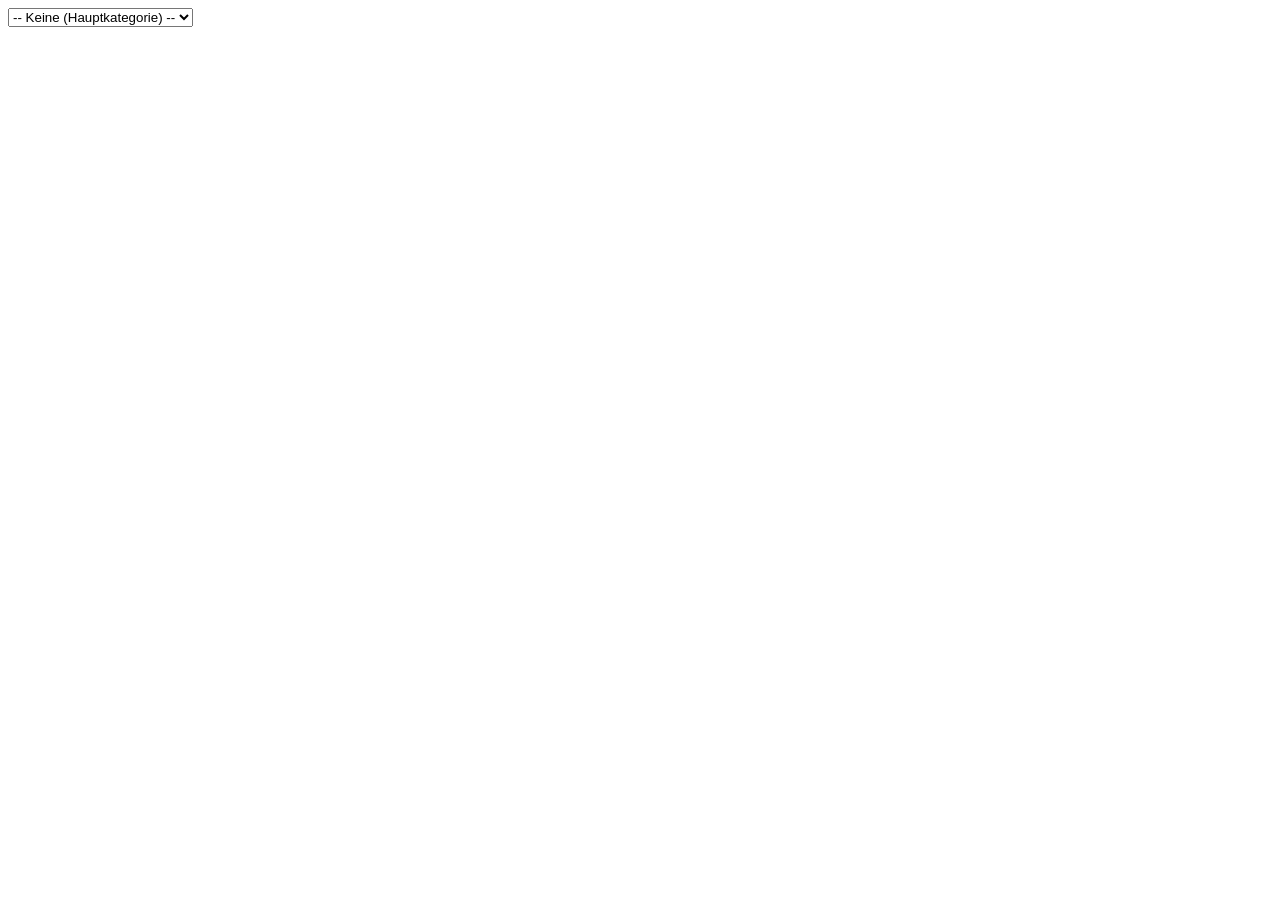
<file: src/main/resources/templates/categories/dropdown.html>
<!DOCTYPE html>
<html xmlns:th="http://www.thymeleaf.org">
<body>

<div th:fragment="dropdown(name, selectedId)">
    <select th:name="${name}" th:id="${name}" class="form-select form-select-sm shadow-sm border-secondary-subtle">
        <option value="">-- Keine (Hauptkategorie) --</option>
        <th:block th:insert="~{::recursiveOpts(nodes=${categories}, indent='')}"></th:block>
    </select>
</div>

<th:block th:fragment="recursiveOpts(nodes, indent)">
    <th:block th:each="node : ${nodes}">
        <option th:value="${node.category.id}"
                th:text="${indent + ' ' + node.category.name}"
                th:selected="${node.category.id == selectedId}">
        </option>
        <th:block th:if="${!node.children.isEmpty()}"
                  th:insert="~{::recursiveOpts(nodes=${node.children}, indent=${indent + '--'})}">
        </th:block>
    </th:block>
</th:block>

</body>
</html>
</file>
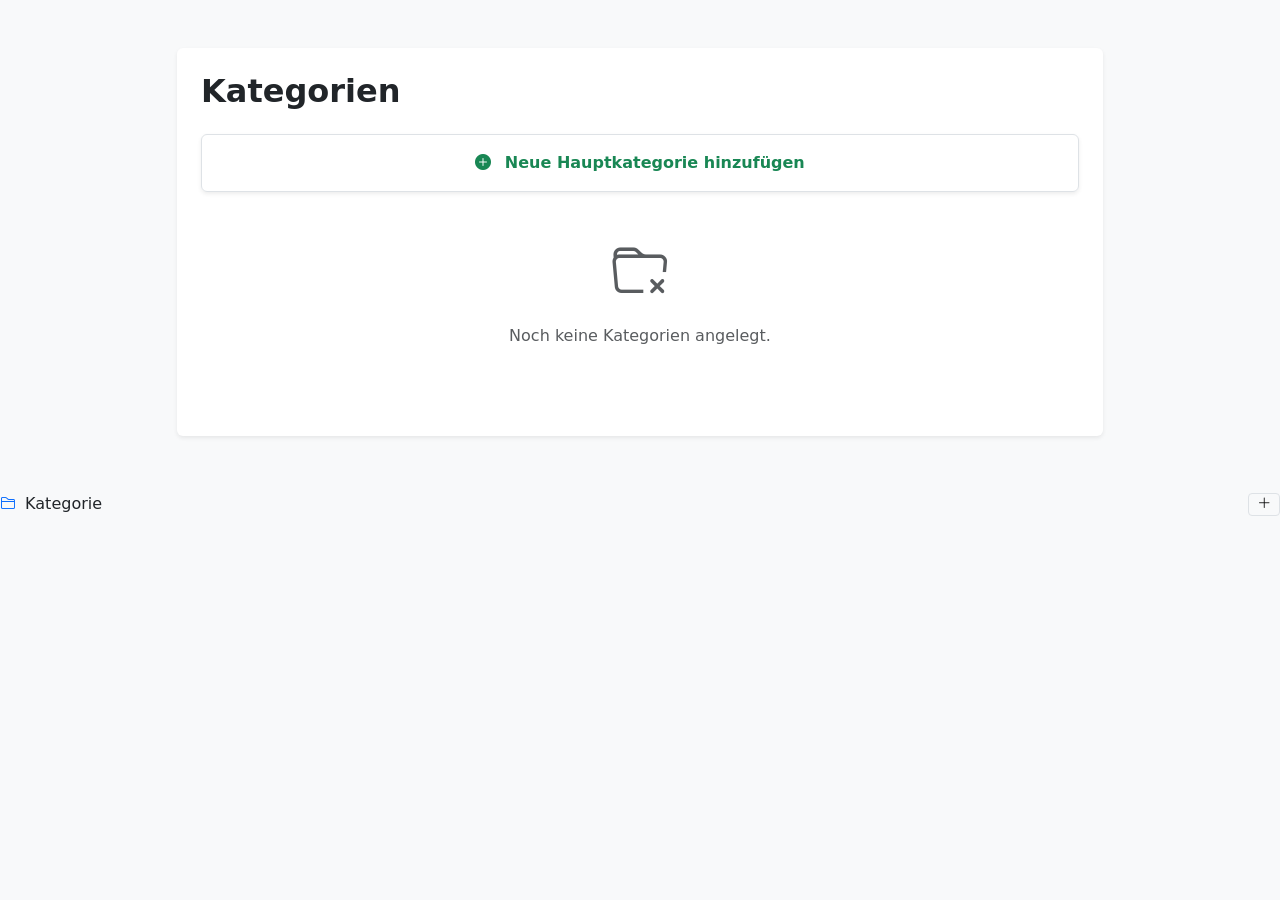
<file: src/main/resources/templates/categories/overview.html>
<!DOCTYPE html>
<html lang="de" xmlns:th="http://www.thymeleaf.org">
<head>
    <meta charset="UTF-8">
    <meta name="viewport" content="width=device-width, initial-scale=1.0">
    <title>Kategorien verwalten - MyBS</title>
    <link href="https://cdn.jsdelivr.net/npm/bootstrap@5.3.2/dist/css/bootstrap.min.css" rel="stylesheet">
    <link rel="stylesheet" href="https://cdn.jsdelivr.net/npm/bootstrap-icons@1.11.1/font/bootstrap-icons.css">
    <link rel="stylesheet" th:href="@{/style.css}">
</head>
<body class="bg-light">

<div th:replace="~{header :: main-header}"></div>

<main class="container my-3 my-md-5">
    <div class="row justify-content-center">
        <div class="col-lg-10">

            <div class="bg-white p-3 p-md-4 rounded shadow-sm">
                <h2 class="fw-bold mb-4">Kategorien</h2>

                <ul th:if="${categories != null && !categories.isEmpty()}"
                    th:replace="~{::categoryTree(nodes=${categories})}"
                    class="list-unstyled">
                </ul>

                <div class="mt-4">
                    <details class="border rounded shadow-sm">
                        <summary class="p-3 text-center text-success fw-bold" style="list-style: none; cursor: pointer;">
                            <i class="bi bi-plus-circle-fill me-2"></i> Neue Hauptkategorie hinzufügen
                        </summary>

                        <div class="p-3 bg-light border-top">
                            <form th:action="@{/categories}" method="post" class="row g-2">
                                <div class="col-12 col-sm">
                                    <input type="text" name="category" placeholder="Name der Hauptkategorie..."
                                           class="form-control" required />
                                </div>
                                <div class="col-12 col-sm-auto d-grid">
                                    <button type="submit" class="btn btn-success px-4">Erstellen</button>
                                </div>
                            </form>
                        </div>
                    </details>
                </div>

                <div th:if="${categories == null || categories.isEmpty()}" class="text-center py-5 text-muted">
                    <i class="bi bi-folder-x display-4 d-block mb-3"></i>
                    <p>Noch keine Kategorien angelegt.</p>
                </div>
            </div>

        </div>
    </div>
</main>

<ul th:fragment="categoryTree(nodes)" class="list-unstyled">
    <li th:each="node : ${nodes}" class="py-1">

        <div class="d-flex align-items-center flex-wrap gap-2">
            <a th:href="@{/sammlungen(category=${node.category.id})}"
               class="text-decoration-none text-dark flex-grow-1 py-1">
                <i class="bi bi-folder2 text-primary me-1"></i>
                <span th:text="${node.category.name}">Kategorie</span>
            </a>

            <details class="position-relative">
                <summary class="btn btn-sm btn-light border py-0 px-2" style="list-style: none; cursor: pointer;">
                    <i class="bi bi-plus-lg"></i>
                </summary>

                <div class="mt-2 p-2 border rounded bg-white shadow-sm"
                     style="min-width: 200px; z-index: 1000;">
                    <form th:action="@{/categories}" method="post" class="d-flex gap-1">
                        <input type="hidden" name="parentId" th:value="${node.category.id}" />
                        <input type="text" name="category" placeholder="Name..."
                               class="form-control form-control-sm" required />
                        <button type="submit" class="btn btn-sm btn-success">OK</button>
                    </form>
                </div>
            </details>
        </div>

        <div class="ms-3 ms-md-4 border-start ps-2 mt-1" th:if="${!node.children.isEmpty()}">
            <ul th:replace="~{::categoryTree(nodes=${node.children})}"></ul>
        </div>
    </li>
</ul>

<script src="https://cdn.jsdelivr.net/npm/bootstrap@5.3.2/dist/js/bootstrap.bundle.min.js"></script>
</body>
</html>
</file>
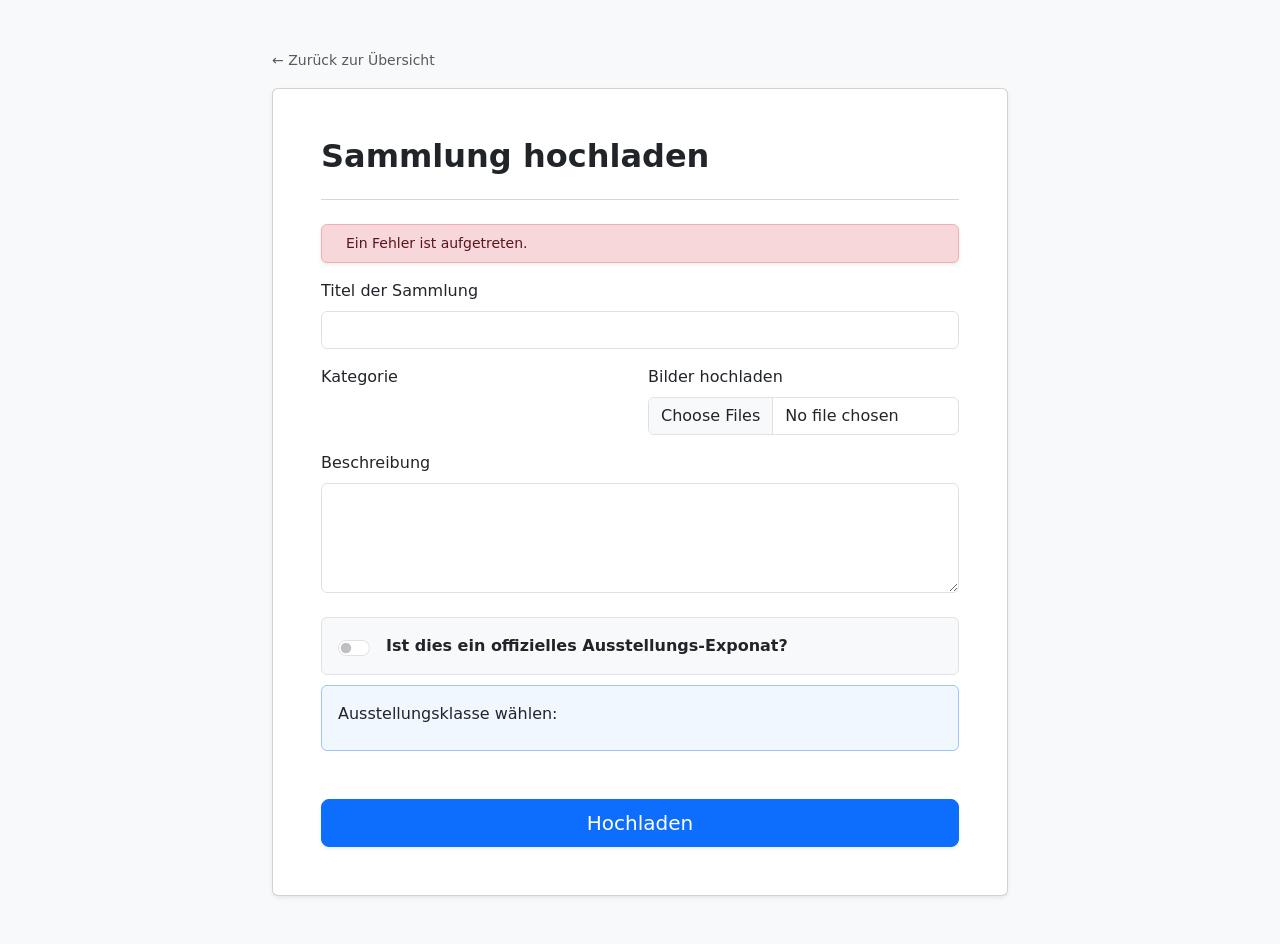
<file: src/main/resources/templates/sammlungen/add.html>
<!DOCTYPE html>
<html lang="de" xmlns:th="http://www.thymeleaf.org">
<head>
    <meta charset="UTF-8">
    <meta name="viewport" content="width=device-width, initial-scale=1.0">
    <title>Neue Sammlung anlegen - MyBS</title>
    <link href="https://cdn.jsdelivr.net/npm/bootstrap@5.3.2/dist/css/bootstrap.min.css" rel="stylesheet">
    <link rel="stylesheet" th:href="@{/style.css}">
    <script th:src="@{/js/toggle-exhibition.js}" defer></script>
</head>
<body class="bg-light">

<div th:replace="~{header :: main-header}"></div>

<main class="container my-3 my-md-5">
    <div class="row justify-content-center">
        <div class="col-lg-8">

            <div class="mb-3">
                <a th:href="@{/sammlungen}" class="text-decoration-none text-muted small">
                    ← Zurück zur Übersicht
                </a>
            </div>

            <div class="card form-card shadow-sm">
                <div class="card-body p-3 p-md-5">
                    <h2 class="fw-bold mb-4">Sammlung hochladen</h2>
                    <hr class="mb-4 text-muted opacity-25">

                    <div th:if="${errorMessage}" class="alert alert-danger py-2 small shadow-sm" role="alert">
                        <i class="bi bi-exclamation-circle me-2"></i>
                        <span th:text="${errorMessage}">Ein Fehler ist aufgetreten.</span>
                    </div>

                    <form th:action="@{/sammlungen/add}" th:object="${collectionCreateRequest}" method="POST" enctype="multipart/form-data">

                        <div class="row g-3">
                            <div class="col-12">
                                <label for="title" class="form-label">Titel der Sammlung</label>
                                <input type="text" th:field="*{title}" class="form-control"
                                       th:classappend="${#fields.hasErrors('title')} ? 'is-invalid'">
                                <div class="invalid-feedback" th:if="${#fields.hasErrors('title')}" th:errors="*{title}"></div>
                            </div>

                            <div class="col-12 col-md-6">
                                <label for="category" class="form-label">Kategorie</label>
                                <div id="category" th:replace="~{categories/dropdown :: dropdown(name='category', selectedId=*{category})}"></div>
                                <div class="text-danger small" th:if="${#fields.hasErrors('category')}" th:errors="*{category}"></div>
                            </div>

                            <div class="col-12 col-md-6">
                                <label for="images" class="form-label">Bilder hochladen</label>
                                <input type="file" id="images" name="images" class="form-control"
                                       accept="image/*" multiple th:classappend="${#fields.hasErrors('images')} ? 'is-invalid'">
                                <div class="invalid-feedback" th:if="${#fields.hasErrors('images')}" th:errors="*{images}"></div>
                            </div>

                            <div class="col-12">
                                <label for="description" class="form-label">Beschreibung</label>
                                <textarea th:field="*{description}" class="form-control" rows="4"></textarea>
                            </div>

                            <div class="col-12 mt-4">
                                <div class="form-check form-switch p-3 border rounded bg-light d-flex align-items-center">
                                    <input class="form-check-input ms-0 me-3" type="checkbox" th:field="*{isExhibition}"
                                           id="isExhibition" onchange="toggleExhibition()">
                                    <label class="form-check-label fw-bold" for="isExhibition">
                                        Ist dies ein offizielles Ausstellungs-Exponat?
                                    </label>
                                </div>
                            </div>

                            <div id="exhibitionContainer" class="col-12 mt-2" th:hidden="${!collectionCreateRequest.isExhibition}">
                                <div class="p-3 border rounded border-primary-subtle" style="background-color: #f0f7ff;">
                                    <label for="exhibitionClass" class="form-label">Ausstellungsklasse wählen:</label>
                                    <div id="exhibitionClass" th:replace="~{sammlungen/exhibition-dropdown :: exhibitionDropdown(name='exhibitionClass', classes=${exhibitionClasses}, selectedClass=*{exhibitionClass})}"> </div>
                                </div>
                            </div>

                            <div class="col-12 mt-4 mt-md-5">
                                <button type="submit" class="btn btn-primary btn-lg w-100 shadow-sm">Hochladen</button>
                            </div>
                        </div>
                    </form>
                </div>
            </div>
        </div>
    </div>
</main>

<script src="https://cdn.jsdelivr.net/npm/bootstrap@5.3.2/dist/js/bootstrap.bundle.min.js"></script>
</body>
</html>
</file>
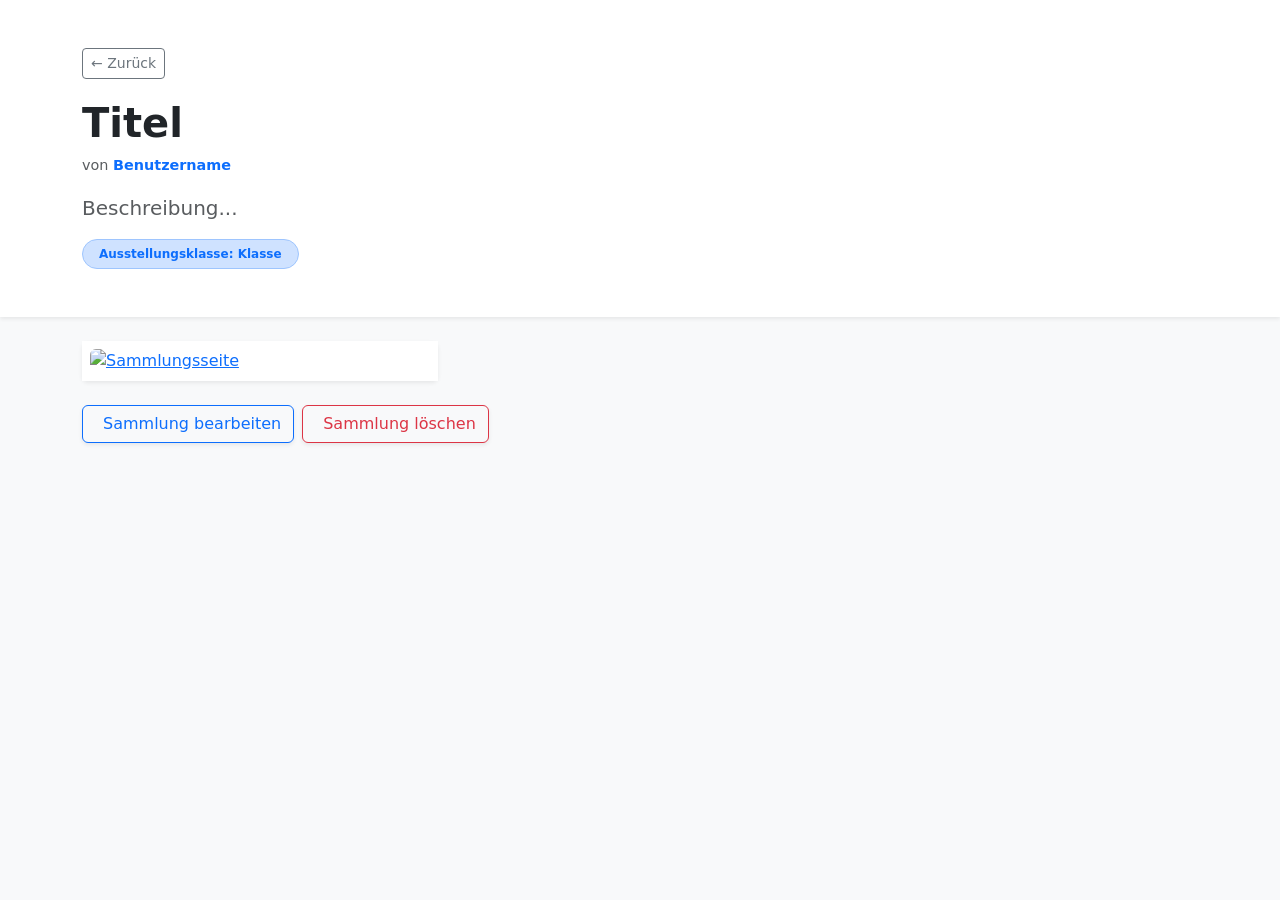
<file: src/main/resources/templates/sammlungen/details.html>
<!DOCTYPE html>
<html lang="de" xmlns:th="http://www.thymeleaf.org">
<head>
    <meta charset="UTF-8">
    <meta name="viewport" content="width=device-width, initial-scale=1.0">
    <title>Sammlung Details - MyBS</title>
    <link href="https://cdn.jsdelivr.net/npm/bootstrap@5.3.2/dist/css/bootstrap.min.css" rel="stylesheet">
    <link rel="stylesheet" th:href="@{/style.css}">
</head>
<body class="bg-light">

<div th:replace="~{header :: main-header}"></div>

<header class="info-header shadow-sm bg-white py-4 py-md-5 mb-4">
    <div class="container">
        <a th:href="@{/sammlungen}" class="btn btn-sm btn-outline-secondary mb-3">
            <i class="bi bi-arrow-left"></i> ← Zurück
        </a>

        <div class="breadcrumb-text text-primary text-uppercase mb-1 small fw-bold">
            <div th:replace="~{categories/list :: displayPath(list=${collection.categoryList})}"></div>
        </div>

        <h1 class="fw-bold display-6 display-md-5 mb-2" th:text="${collection.title}">Titel</h1>

        <div class="text-muted mb-3" style="font-size: 0.9rem;">
            <span>von </span>
            <a th:href="@{/sammlungen(username=${collection.username})}" class="text-decoration-none fw-bold">
                <span th:text="${collection.username}">Benutzername</span>
            </a>
        </div>

        <div class="description-container mb-3" th:if="${collection.description != null && !collection.description.isEmpty()}">
            <p class="description-text lead text-muted" th:text="${collection.description}">Beschreibung...</p>
        </div>

        <div th:if="${collection.isExhibition}" class="mt-3">
            <span class="badge bg-primary-subtle text-primary border border-primary-subtle px-3 py-2 rounded-pill">
                Ausstellungsklasse: <span class="fw-bold" th:text="${collection.exhibitionClass.getDisplayName()}">Klasse</span>
            </span>
        </div>
    </div>
</header>

<main class="container mb-5">
    <div class="row row-cols-1 row-cols-sm-2 row-cols-lg-3 g-4">
        <div class="col" th:each="image : ${collection.images}">
            <div class="card h-100 shadow-sm border-0">
                <div class="a4-wrapper p-2 bg-white">
                    <a th:href="@{/image/{id}(id=${image.imageId})}" target="_blank" class="d-block">
                        <img class="img-fluid rounded"
                             style="width: 100%; height: auto; object-fit: contain;"
                             th:src="@{/image/{id}(id=${image.imageId})}"
                             alt="Sammlungsseite">
                    </a>
                </div>
            </div>
        </div>
    </div>

    <div th:if="${#authentication.name == collection.username}" class="mt-4 d-flex flex-wrap gap-2">
        <a th:href="@{/sammlungen/edit/{id}(id=${collection.id})}"
           class="btn btn-outline-primary shadow-sm d-inline-flex align-items-center justify-content-center">
            <i class="bi bi-pencil me-2"></i>
            <span>Sammlung bearbeiten</span>
        </a>

        <form th:action="@{/sammlungen/delete/{id}(id=${collection.id})}" method="POST" class="d-inline">
            <button type="submit"
                    class="btn btn-outline-danger shadow-sm d-inline-flex align-items-center justify-content-center"
                    onclick="return confirm('Möchtest du diese Sammlung wirklich unwiderruflich löschen? Alle Bilder werden dabei gelöscht.');">
                <i class="bi bi-trash me-2"></i>
                <span>Sammlung löschen</span>
            </button>
        </form>
    </div>
</main>

<script src="https://cdn.jsdelivr.net/npm/bootstrap@5.3.2/dist/js/bootstrap.bundle.min.js"></script>
</body>
</html>
</file>
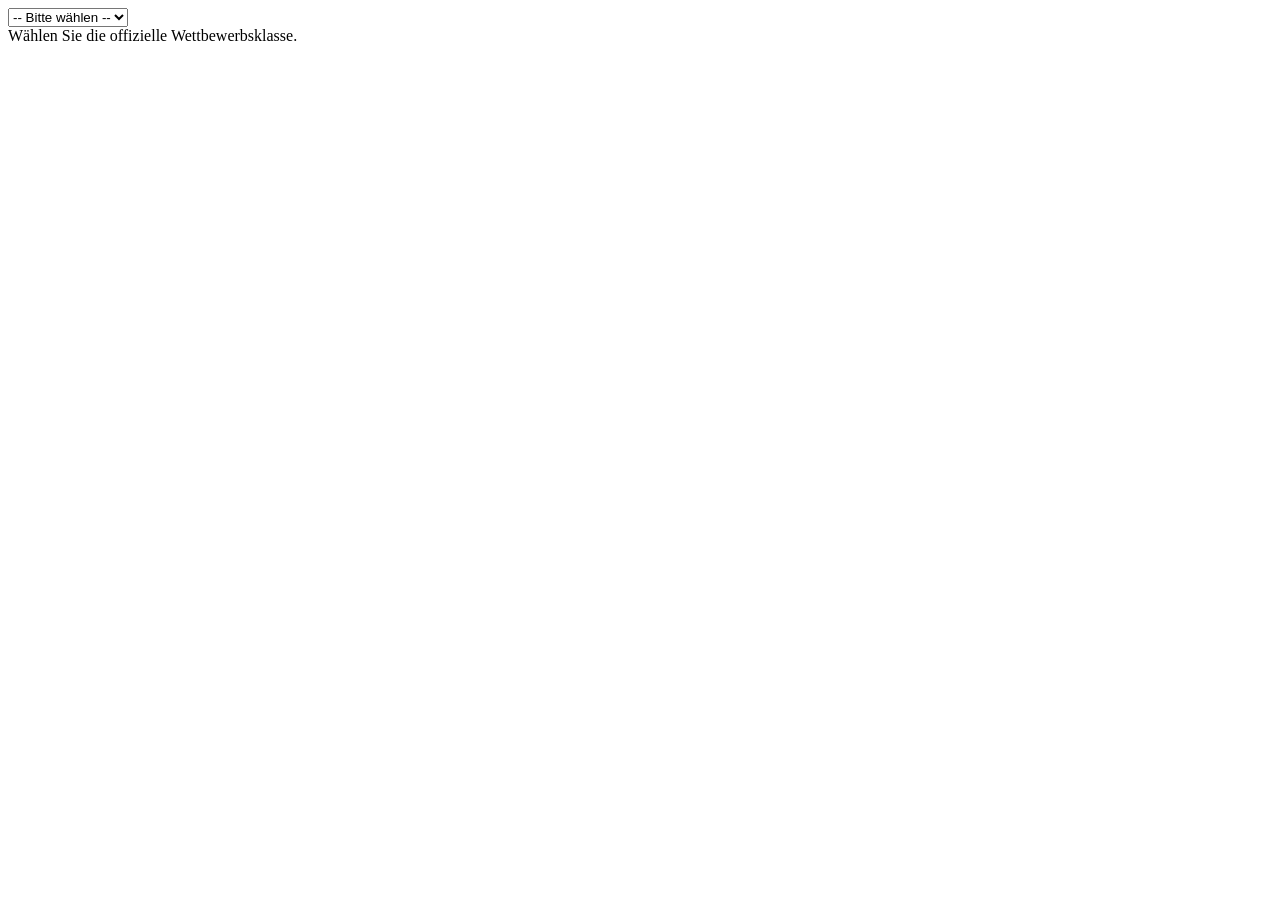
<file: src/main/resources/templates/sammlungen/exhibition-dropdown.html>
<!DOCTYPE html>
<html xmlns:th="http://www.thymeleaf.org">
<body>

<div th:fragment="exhibitionDropdown(name, classes, selectedClass)" class="mb-2">
    <select th:name="${name}"
            th:id="${name}"
            class="form-select form-select-sm shadow-sm border-secondary-subtle">

        <option value="" th:selected="${selectedClass == null}">
            -- Bitte wählen --
        </option>

        <option th:each="exClass : ${classes}"
                th:value="${exClass}"
                th:text="${exClass.displayName}"
                th:selected="${exClass == selectedClass}">
        </option>
    </select>

    <div class="form-text mt-1">
        Wählen Sie die offizielle Wettbewerbsklasse.
    </div>
</div>

</body>
</html>
</file>
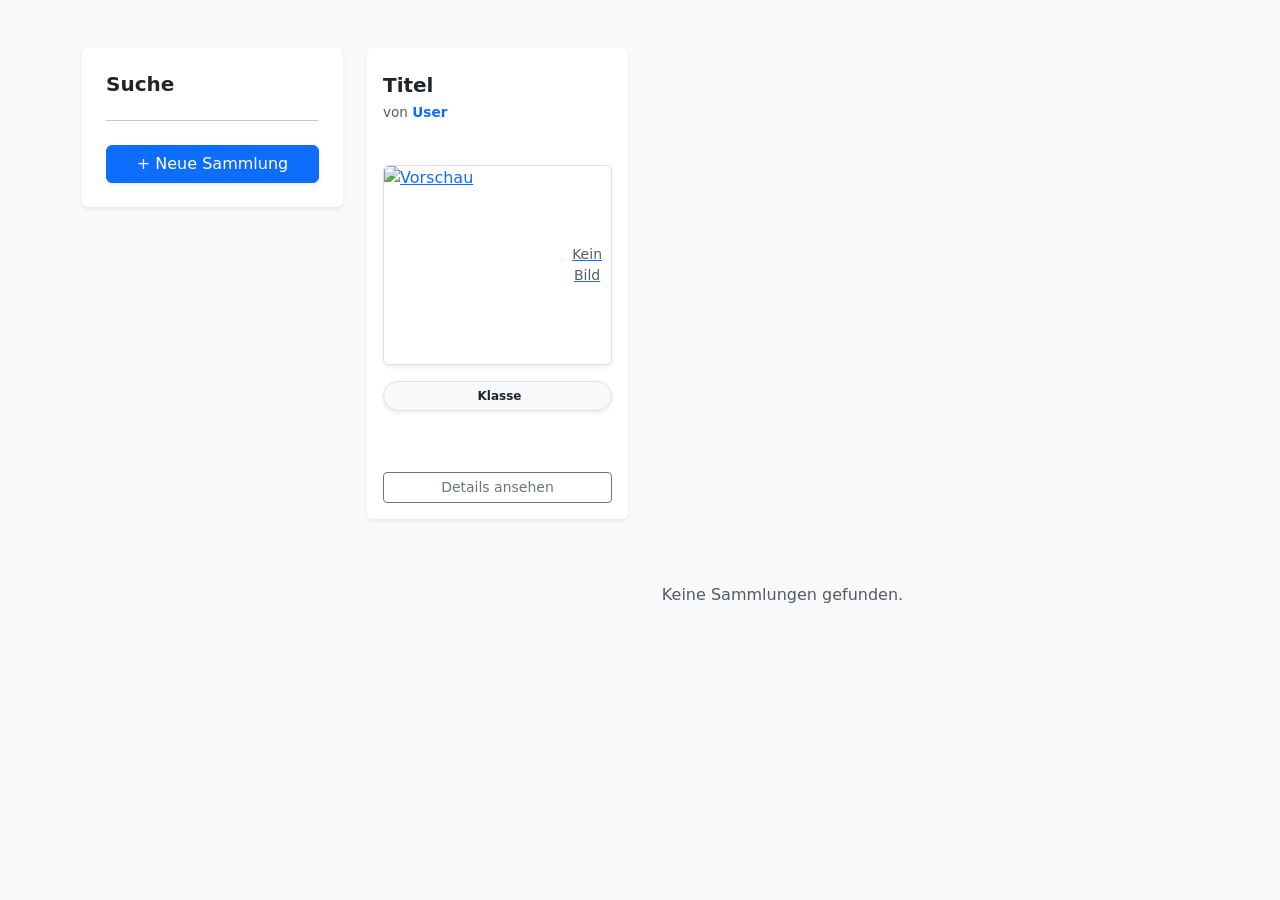
<file: src/main/resources/templates/sammlungen/overview.html>
<!DOCTYPE html>
<html lang="de" xmlns:th="http://www.thymeleaf.org">
<head>
    <meta charset="UTF-8">
    <meta name="viewport" content="width=device-width, initial-scale=1.0">
    <title>Briefmarken Sammlungen - MyBS</title>
    <link href="https://cdn.jsdelivr.net/npm/bootstrap@5.3.2/dist/css/bootstrap.min.css" rel="stylesheet">
    <link rel="stylesheet" th:href="@{/style.css}">
</head>
<body class="bg-light">

<div th:replace="~{header :: main-header}"></div>

<main class="container py-4 py-md-5">
    <div class="row g-4">

        <aside class="col-lg-3">
            <div class="bg-white p-4 rounded shadow-sm">
                <h5 class="fw-bold mb-3">Suche</h5>
                <div th:replace="~{sammlungen/searchbar :: searchBar}"></div>

                <hr class="my-4 d-none d-lg-block">

                <div class="mt-3">
                    <a href="/sammlungen/add" class="btn btn-primary w-100 shadow-sm">+ Neue Sammlung</a>
                </div>
            </div>
        </aside>

        <div class="col-lg-9">
            <div class="row row-cols-1 row-cols-md-2 row-cols-xl-3 g-4">

                <div class="col" th:each="collection : ${collections}">
                    <div class="card shadow-sm h-100 border-0">
                        <div class="card-body d-flex flex-column p-3">

                            <div class="text-primary small fw-bold text-uppercase mb-2 text-truncate">
                                <div th:replace="~{categories/list :: displayPath(list=${collection.categoryList})}"></div>
                            </div>

                            <div style="min-height: 85px;">
                                <h5 class="card-title fw-bold text-dark mb-1 text-truncate-2"
                                    th:text="${collection.title}"
                                    style="display: -webkit-box; -webkit-line-clamp: 2; -webkit-box-orient: vertical; overflow: hidden; line-height: 1.3;">
                                    Titel
                                </h5>
                                <div class="text-muted" style="font-size: 0.85rem;">
                                    <span>von </span>
                                    <a th:href="@{/sammlungen(username=${collection.username})}" class="text-decoration-none fw-bold">
                                        <span th:text="${collection.username}">User</span>
                                    </a>
                                </div>
                            </div>

                            <div class="mb-3 mt-2">
                                <a th:href="@{/sammlungen/{id}(id=${collection.id})}"
                                   class="d-flex align-items-center justify-content-center bg-white border rounded shadow-sm overflow-hidden"
                                   style="height: 200px;">
                                    <img th:if="${collection.images != null && !collection.images.isEmpty()}"
                                         class="w-100 h-100"
                                         style="object-fit: contain;"
                                         th:src="@{/image/{id}(id=${collection.images[0].imageId})}"
                                         alt="Vorschau">
                                    <div th:unless="${collection.images != null && !collection.images.isEmpty()}" class="text-muted small text-center">
                                        <i class="bi bi-image d-block fs-2"></i>
                                        <span>Kein Bild</span>
                                    </div>
                                </a>
                            </div>

                            <div th:if="${collection.isExhibition}" class="mt-auto">
                <span class="badge bg-light text-dark border rounded-pill py-2 px-3 w-100 text-truncate shadow-sm">
                    <i class="bi bi-trophy me-1 text-warning"></i>
                    <span th:text="${collection.exhibitionClass.getDisplayName()}">Klasse</span>
                </span>
                            </div>
                            <div th:unless="${collection.isExhibition}" class="mt-auto" style="height: 38px;"></div>

                        </div>

                        <div class="card-footer bg-transparent border-0 pb-3 pt-0">
                            <a th:href="@{/sammlungen/{id}(id=${collection.id})}" class="btn btn-sm btn-outline-secondary w-100">Details ansehen</a>
                        </div>
                    </div>
                </div>

            </div> <div th:if="${collections == null || collections.isEmpty()}" class="text-center py-5">
            <i class="bi bi-search text-muted display-1"></i>
            <p class="mt-3 text-muted">Keine Sammlungen gefunden.</p>
        </div>
        </div>
    </div>
</main>

<script src="https://cdn.jsdelivr.net/npm/bootstrap@5.3.2/dist/js/bootstrap.bundle.min.js"></script>
</body>
</html>
</file>
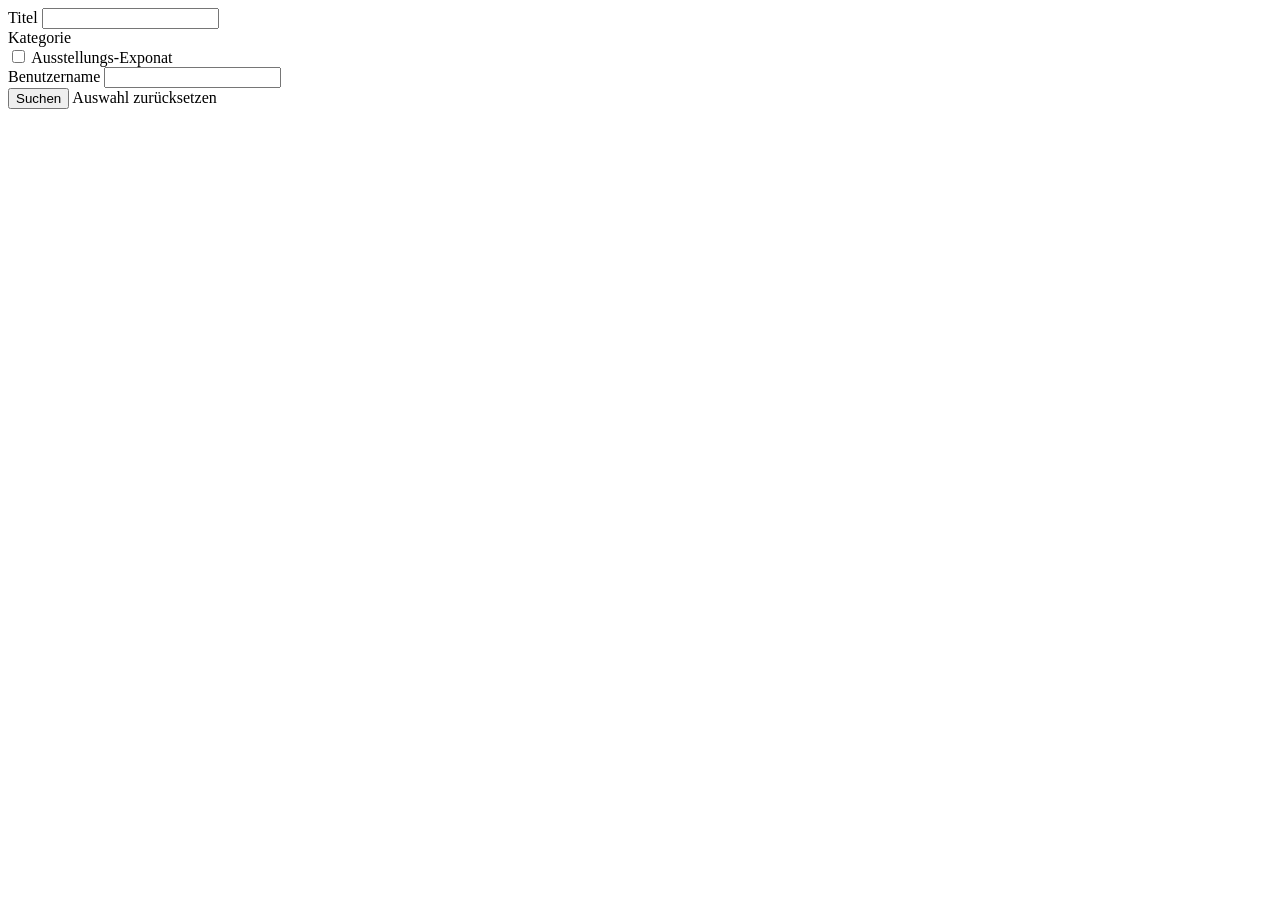
<file: src/main/resources/templates/sammlungen/searchbar.html>
<!DOCTYPE html>
<html xmlns:th="http://www.thymeleaf.org">
<body>

<div th:fragment="searchBar" class="search-sidebar-wrapper">
    <script th:src="@{/js/toggle-exhibition.js}" defer></script>

    <form th:action="@{/sammlungen}" method="GET" class="d-flex flex-column gap-3">

        <div class="form-group">
            <label for="title" class="form-label small fw-bold text-secondary text-uppercase">Titel</label>
            <input type="text" id="title" name="title"
                   th:value="${collectionSearchRequest?.title}"
                   class="form-control">
        </div>

        <div class="form-group">
            <label for="category" class="form-label small fw-bold text-secondary text-uppercase">Kategorie</label>
            <div id="category" class="custom-dropdown-wrapper"
                 th:replace="~{categories/dropdown :: dropdown(name='category', selectedId=${collectionSearchRequest?.category})}">
            </div>
        </div>

        <div class="form-check form-switch mt-2">
            <input class="form-check-input" type="checkbox" id="isExhibition"
                   name="isExhibition" onchange="toggleExhibition()" th:checked="${collectionSearchRequest?.isExhibition}">
            <label class="form-check-label small fw-bold" for="isExhibition">
                Ausstellungs-Exponat
            </label>
        </div>

        <div id="exhibitionContainer" class="p-2 border rounded bg-light" hidden>
            <label for="exhibitionClass" class="form-label small fw-bold">Klasse:</label>
            <div id="exhibitionClass"
                 th:replace="~{sammlungen/exhibition-dropdown :: exhibitionDropdown(name='exhibitionClass', classes=${exhibitionClasses}, selectedClass=${collectionSearchRequest?.exhibitionClass})}">
            </div>
        </div>

        <div class="form-group">
            <label for="username" class="form-label small fw-bold text-secondary text-uppercase">Benutzername</label>
            <input type="text" id="username" name="username"
                   th:value="${collectionSearchRequest?.username}"
                   class="form-control">
        </div>

        <div class="d-grid gap-2 mt-3">
            <button type="submit" class="btn btn-primary shadow-sm">
                Suchen
            </button>
            <a th:href="@{/sammlungen}" class="btn btn-outline-secondary btn-sm">
                Auswahl zurücksetzen
            </a>
        </div>
    </form>
</div>

</body>
</html>
</file>
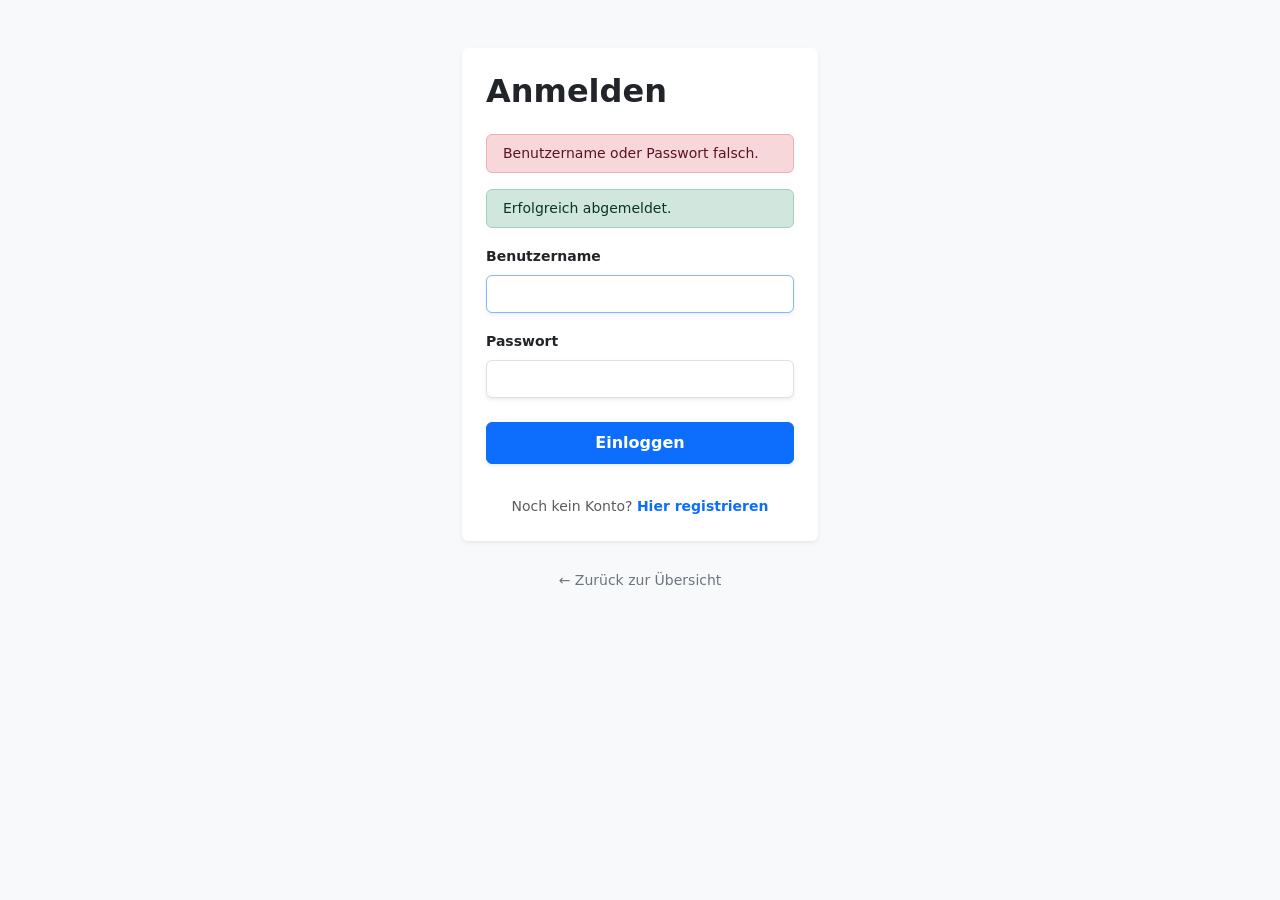
<file: src/main/resources/templates/users/login.html>
<!DOCTYPE html>
<html lang="de" xmlns:th="http://www.thymeleaf.org">
<head>
    <meta charset="UTF-8">
    <meta name="viewport" content="width=device-width, initial-scale=1.0">
    <title>Login - MyBS</title>
    <link href="https://cdn.jsdelivr.net/npm/bootstrap@5.3.2/dist/css/bootstrap.min.css" rel="stylesheet">
    <link rel="stylesheet" th:href="@{/style.css}">
</head>
<body class="bg-light">

<div th:replace="~{header :: main-header}"></div>

<main class="container my-4 my-md-5">
    <div class="row justify-content-center">
        <div class="col-11 col-sm-8 col-md-6 col-lg-4">

            <div class="card shadow-sm border-0">
                <div class="card-body p-3 p-md-4">
                    <h2 class="fw-bold mb-4">Anmelden</h2>

                    <div th:if="${param.error}" class="alert alert-danger py-2 small" role="alert">
                        Benutzername oder Passwort falsch.
                    </div>

                    <div th:if="${param.logout}" class="alert alert-success py-2 small" role="alert">
                        Erfolgreich abgemeldet.
                    </div>

                    <form th:action="@{/login}" method="post">
                        <div class="mb-3">
                            <label for="username" class="form-label small fw-bold">Benutzername</label>
                            <input type="text" id="username" name="username" class="form-control shadow-sm" required autofocus>
                        </div>

                        <div class="mb-4">
                            <label for="password" class="form-label small fw-bold">Passwort</label>
                            <input type="password" id="password" name="password" class="form-control shadow-sm" required>
                        </div>

                        <button type="submit" class="btn btn-primary w-100 py-2 shadow-sm fw-bold">
                            Einloggen
                        </button>
                    </form>
                </div>

                <div class="card-footer bg-transparent border-0 text-center pb-4">
                    <p class="small text-muted mb-0">
                        Noch kein Konto? <a th:href="@{/register}" class="text-primary fw-bold text-decoration-none">Hier registrieren</a>
                    </p>
                </div>
            </div>

            <div class="text-center mt-4">
                <a th:href="@{/sammlungen}" class="btn btn-link btn-sm text-secondary text-decoration-none">
                    <i class="bi bi-arrow-left"></i> ← Zurück zur Übersicht
                </a>
            </div>

        </div>
    </div>
</main>

<script src="https://cdn.jsdelivr.net/npm/bootstrap@5.3.2/dist/js/bootstrap.bundle.min.js"></script>
</body>
</html>
</file>
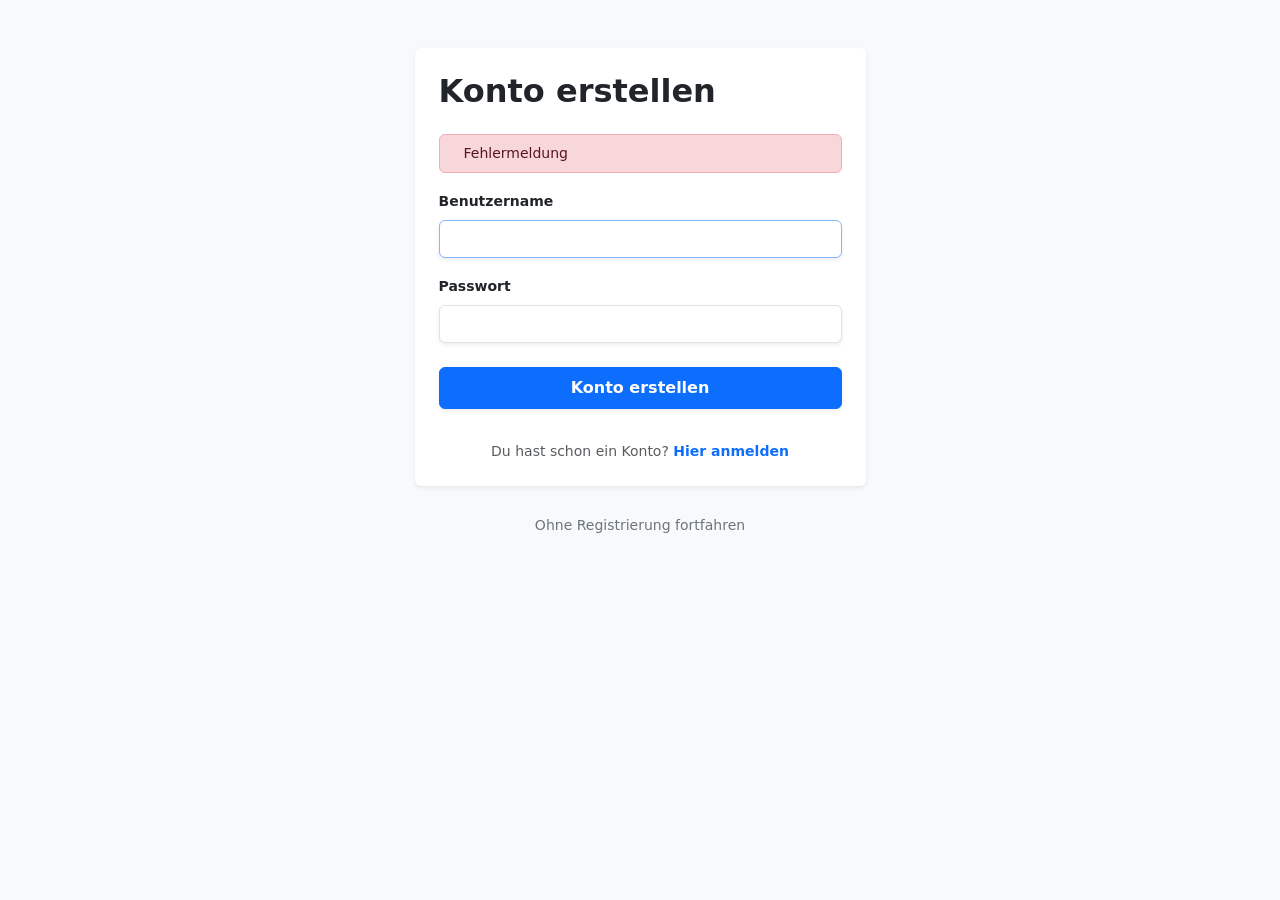
<file: src/main/resources/templates/users/register.html>
<!DOCTYPE html>
<html lang="de" xmlns:th="http://www.thymeleaf.org">
<head>
    <meta charset="UTF-8">
    <meta name="viewport" content="width=device-width, initial-scale=1.0">
    <title>Registrieren - MyBS</title>
    <link href="https://cdn.jsdelivr.net/npm/bootstrap@5.3.2/dist/css/bootstrap.min.css" rel="stylesheet">
    <link rel="stylesheet" th:href="@{/style.css}">
</head>
<body class="bg-light">

<div th:replace="~{header :: main-header}"></div>

<main class="container my-4 my-md-5">
    <div class="row justify-content-center">
        <div class="col-11 col-sm-9 col-md-7 col-lg-5">

            <div class="card shadow-sm border-0">
                <div class="card-body p-3 p-md-4">
                    <h2 class="fw-bold mb-4">Konto erstellen</h2>

                    <div th:if="${errorMessage}" class="alert alert-danger py-2 small" role="alert">
                        <i class="bi bi-exclamation-triangle-fill me-2"></i>
                        <span th:text="${errorMessage}">Fehlermeldung</span>
                    </div>

                    <form th:action="@{/register}" method="post">
                        <div class="mb-3">
                            <label for="username" class="form-label small fw-bold">Benutzername</label>
                            <input type="text" id="username" name="username" class="form-control shadow-sm" required autofocus>
                        </div>

                        <div class="mb-4">
                            <label for="password" class="form-label small fw-bold">Passwort</label>
                            <input type="password" id="password" name="password" class="form-control shadow-sm" required>
                        </div>

                        <button type="submit" class="btn btn-primary w-100 py-2 shadow-sm fw-bold">
                            Konto erstellen
                        </button>
                    </form>
                </div>

                <div class="card-footer bg-transparent border-0 text-center pb-4">
                    <p class="small text-muted mb-0">
                        Du hast schon ein Konto? <a th:href="@{/login}" class="text-primary fw-bold text-decoration-none">Hier anmelden</a>
                    </p>
                </div>
            </div>

            <div class="text-center mt-4">
                <a th:href="@{/sammlungen}" class="btn btn-link btn-sm text-secondary text-decoration-none">
                    <i class="bi bi-arrow-right"></i> Ohne Registrierung fortfahren
                </a>
            </div>

        </div>
    </div>
</main>

<script src="https://cdn.jsdelivr.net/npm/bootstrap@5.3.2/dist/js/bootstrap.bundle.min.js"></script>
</body>
</html>
</file>
